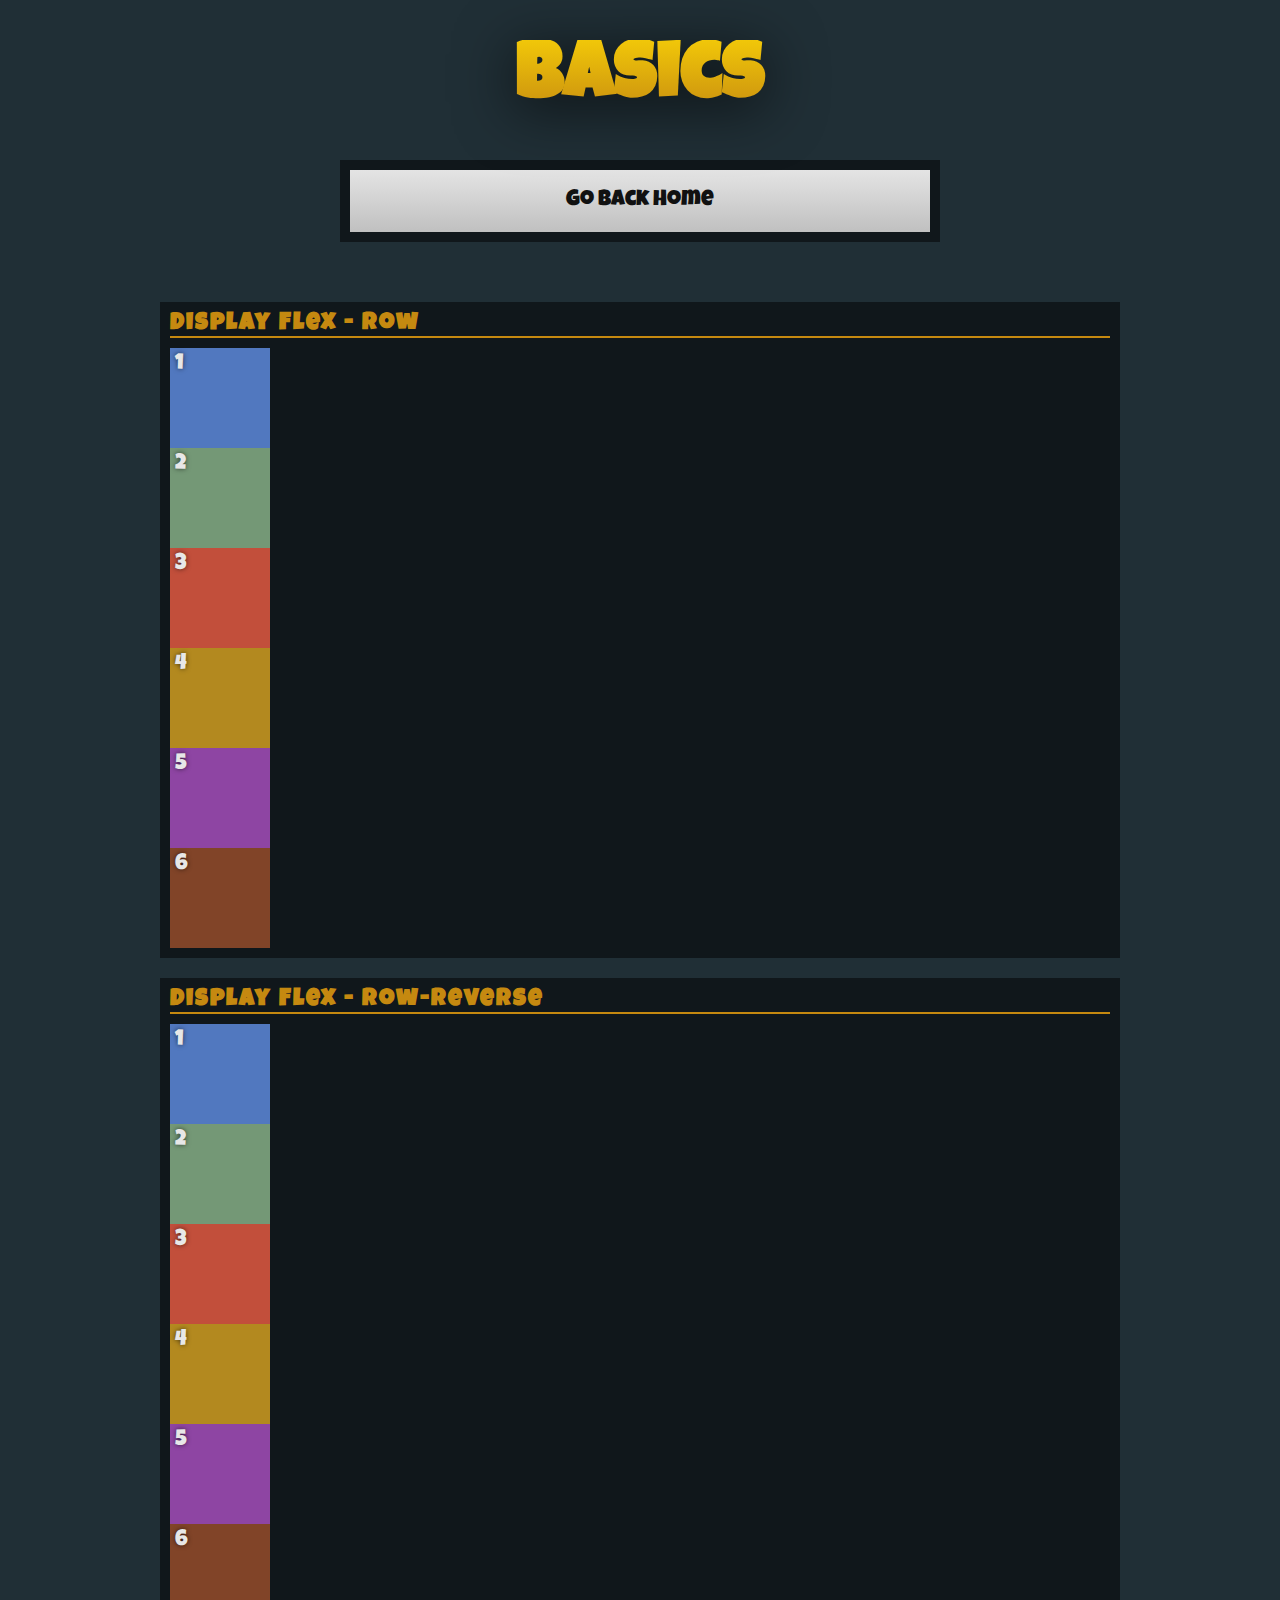
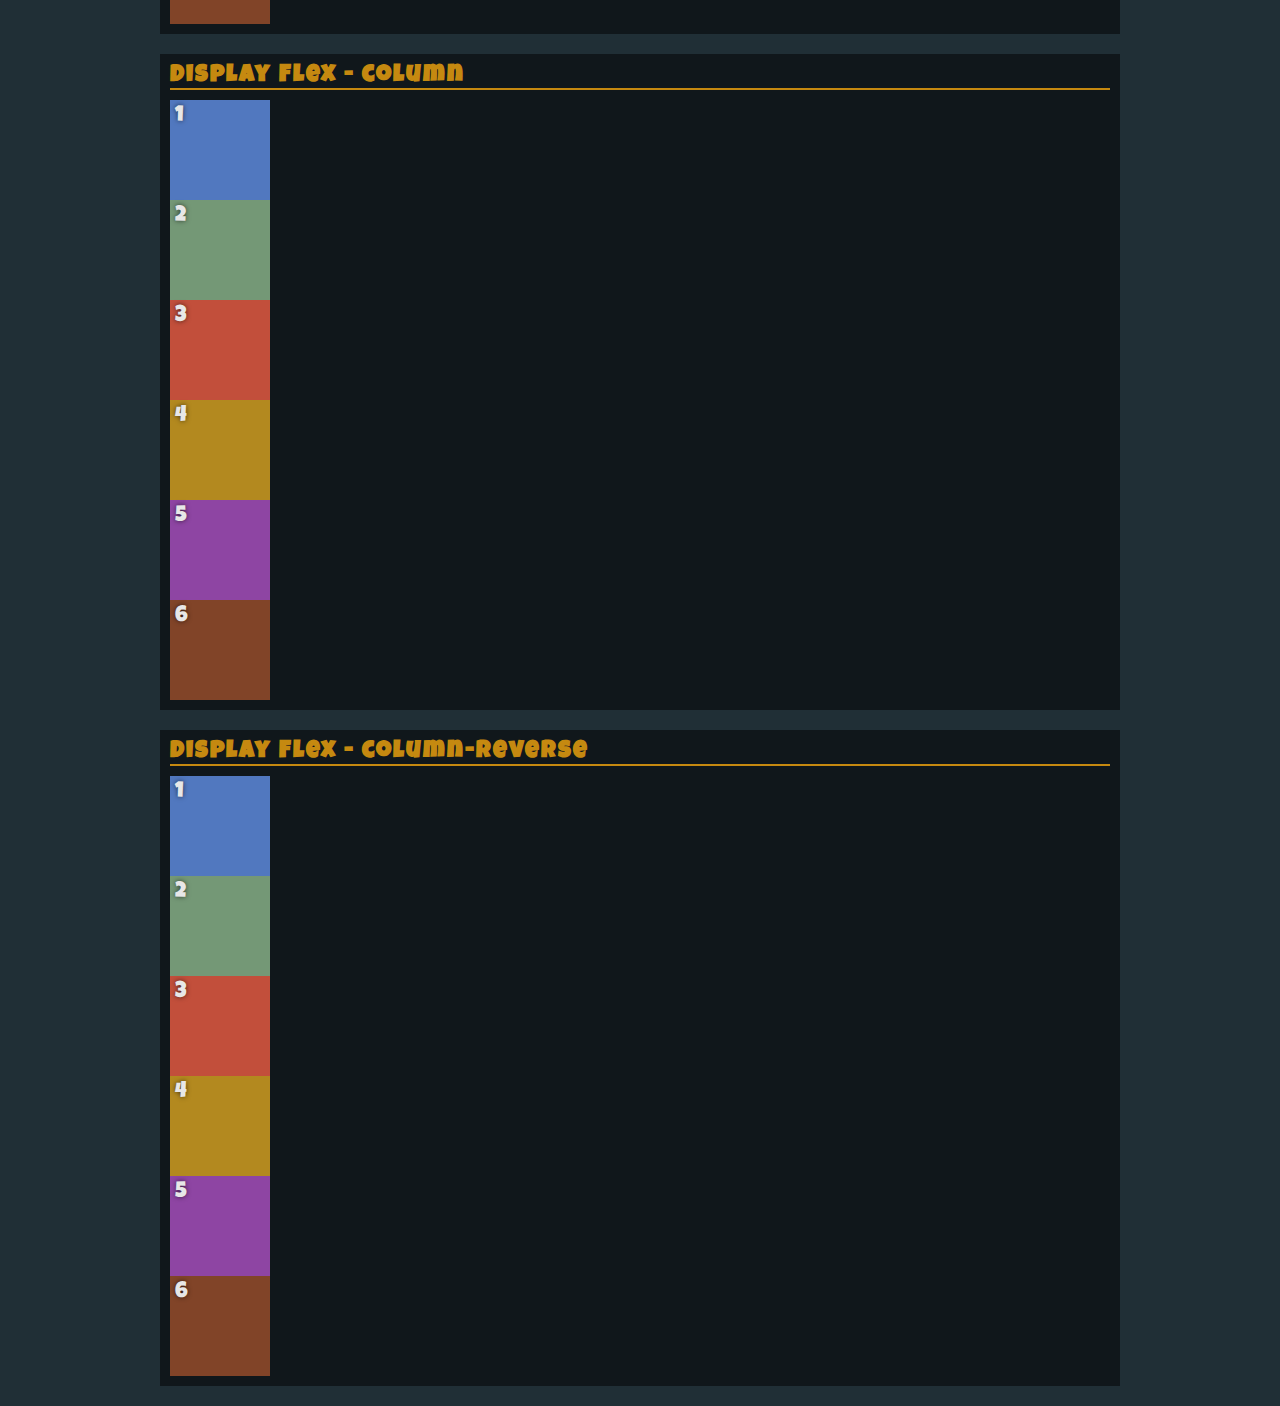
<file: basics/basics.html>
<!DOCTYPE html>
<html lang="en">
<head>
    <meta charset="UTF-8">
    <meta http-equiv="X-UA-Compatible" content="IE=edge">
    <meta name="viewport" content="width=device-width, initial-scale=1.0">
    <link rel="stylesheet" href="../general.css">
    <link rel="stylesheet" href="basics.css">
    <title>Flex - Basics</title>
</head>
<body>
    <h1>Basics</h1>
    <nav>
        <ul>
            <li><a href="../index.html">Go Back Home</a></li>
        </ul>
    </nav>

    <div class="container">
        <section id="row">
            <h2>Display Flex - row</h2>
            <div>
                <div class="box box-1">1</div>
                <div class="box box-2">2</div>
                <div class="box box-3">3</div>
                <div class="box box-4">4</div>
                <div class="box box-5">5</div>
                <div class="box box-6">6</div>
            </div>
        </section>
        <section id="row-reverse">
            <h2>Display Flex - row-reverse</h2>
            <div>
                <div class="box box-1">1</div>
                <div class="box box-2">2</div>
                <div class="box box-3">3</div>
                <div class="box box-4">4</div>
                <div class="box box-5">5</div>
                <div class="box box-6">6</div>
            </div>
        </section>
        <section id="column">
            <h2>Display Flex - column</h2>
            <div>
                <div class="box box-1">1</div>
                <div class="box box-2">2</div>
                <div class="box box-3">3</div>
                <div class="box box-4">4</div>
                <div class="box box-5">5</div>
                <div class="box box-6">6</div>
            </div>
        </section>
        <section id="column-reverse">
            <h2>Display Flex - column-reverse</h2>
            <div>
                <div class="box box-1">1</div>
                <div class="box box-2">2</div>
                <div class="box box-3">3</div>
                <div class="box box-4">4</div>
                <div class="box box-5">5</div>
                <div class="box box-6">6</div>
            </div>
        </section>
    </div>
</body>
</html>
</file>
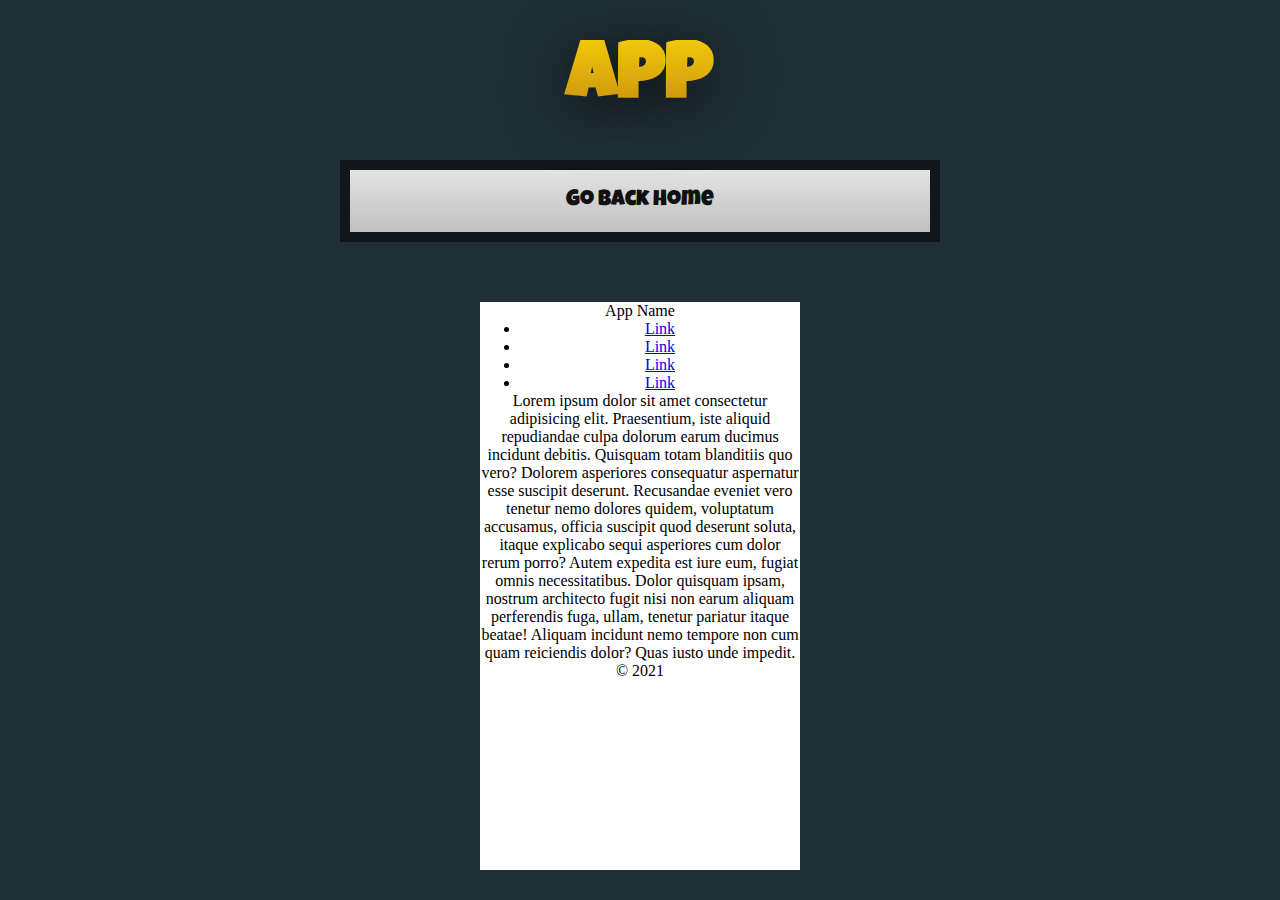
<file: pages/app/app.html>
<!DOCTYPE html>
<html lang="en">
<head>
    <meta charset="UTF-8">
    <meta http-equiv="X-UA-Compatible" content="IE=edge">
    <meta name="viewport" content="width=device-width, initial-scale=1.0">
    <link rel="stylesheet" href="../../css/general.css">
    <link rel="stylesheet" href="app.css">
    <title>Flex - App</title>
</head>
<body>
    <h1>App</h1>
    <nav id="page-nav">
        <ul>
            <li><a href="../../index.html">Go Back Home</a></li>
        </ul>
    </nav>

    <div id="app-wrap">
        <div id="App">
            <header id="app-header">App Name</header>
            <nav id="app-nav">
                <ul>
                    <li><a href="#">Link</a></li>
                    <li><a href="#">Link</a></li>
                    <li><a href="#">Link</a></li>
                    <li><a href="#">Link</a></li>
                </ul>
            </nav>
            <main id="app-content">
                <p>
                    Lorem ipsum dolor sit amet consectetur adipisicing elit. Praesentium, iste aliquid repudiandae culpa dolorum earum ducimus incidunt debitis. Quisquam totam blanditiis quo vero? Dolorem asperiores consequatur aspernatur esse suscipit deserunt.
                    Recusandae eveniet vero tenetur nemo dolores quidem, voluptatum accusamus, officia suscipit quod deserunt soluta, itaque explicabo sequi asperiores cum dolor rerum porro? Autem expedita est iure eum, fugiat omnis necessitatibus.
                    Dolor quisquam ipsam, nostrum architecto fugit nisi non earum aliquam perferendis fuga, ullam, tenetur pariatur itaque beatae! Aliquam incidunt nemo tempore non cum quam reiciendis dolor? Quas iusto unde impedit.
                </p>
            </main>
            <footer id="app-footer">&copy 2021</footer>
        </div>
    </div>
</body>
</html>
</file>
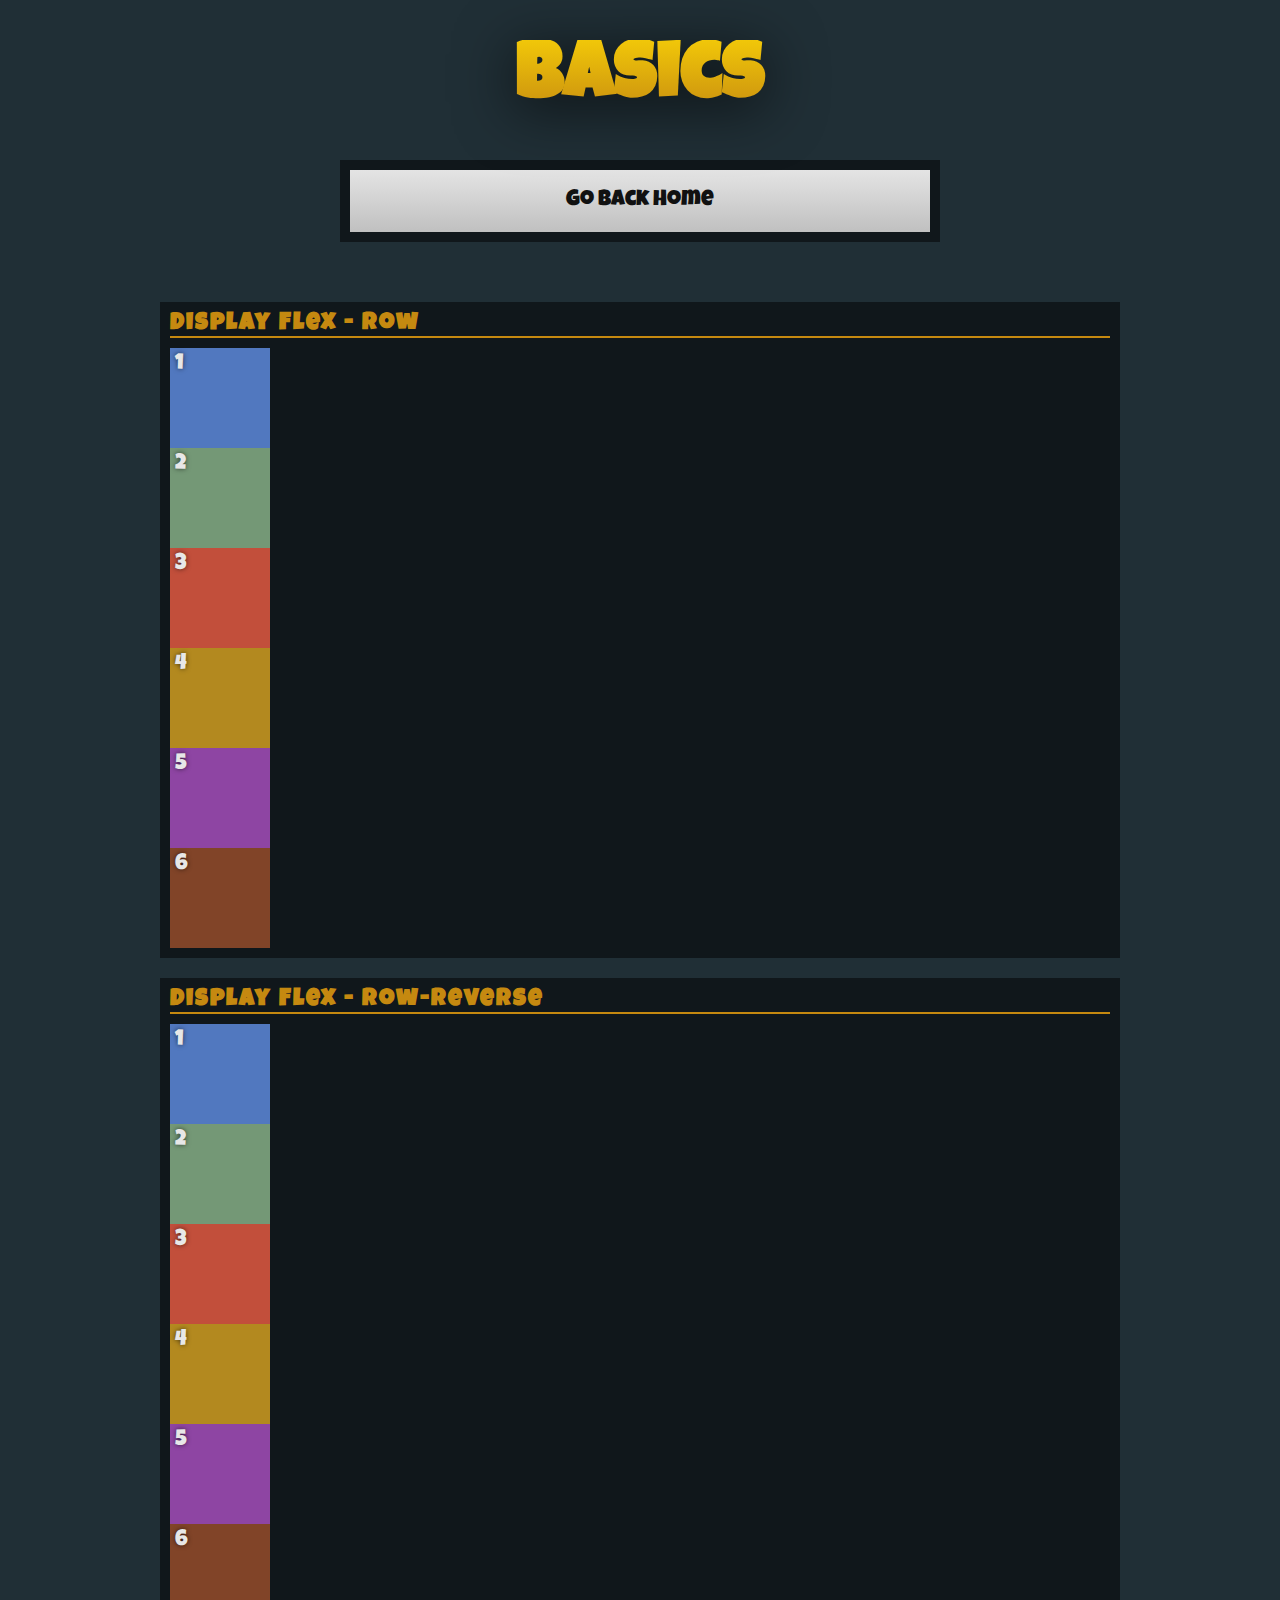
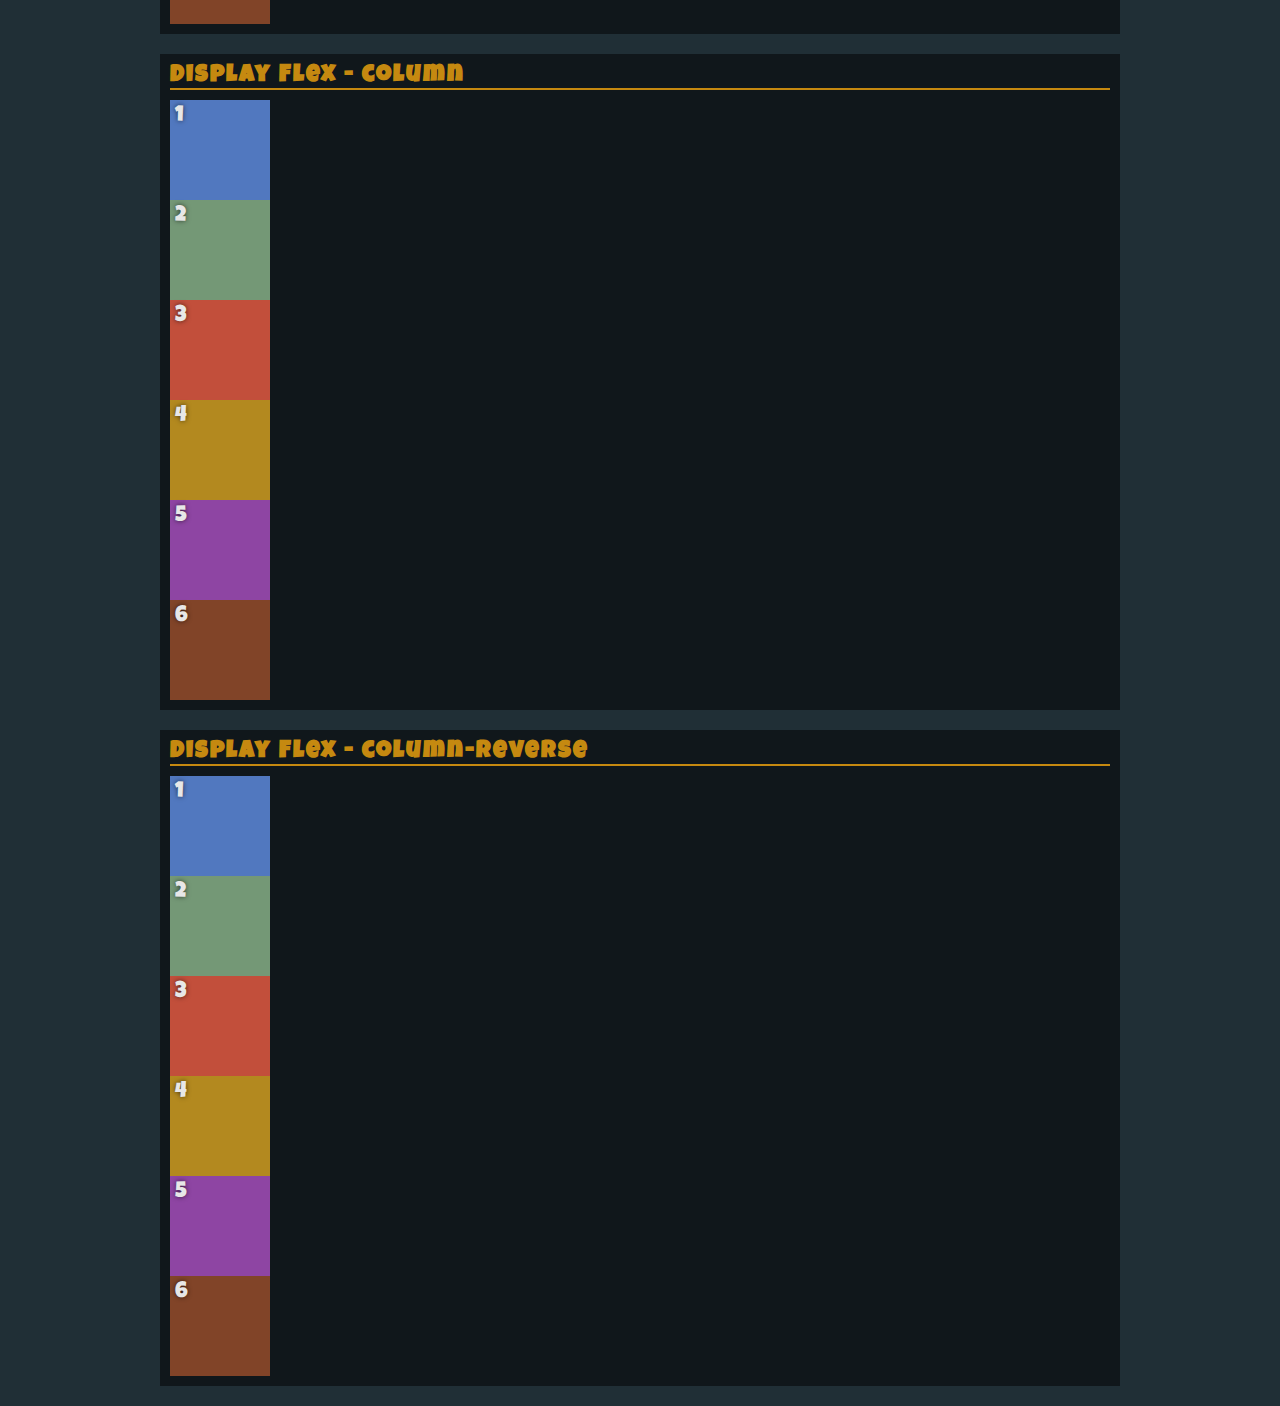
<file: pages/basics/basics.html>
<!DOCTYPE html>
<html lang="en">
<head>
    <meta charset="UTF-8">
    <meta http-equiv="X-UA-Compatible" content="IE=edge">
    <meta name="viewport" content="width=device-width, initial-scale=1.0">
    <link rel="stylesheet" href="../../css/general.css">
    <link rel="stylesheet" href="basics.css">
    <title>Flex - Basics</title>
</head>
<body>
    <h1>Basics</h1>
    <nav id="page-nav">
        <ul>
            <li><a href="../../index.html">Go Back Home</a></li>
        </ul>
    </nav>

    <div class="container">
        <section id="row">
            <h2>Display Flex - row</h2>
            <div>
                <div class="box box-1">1</div>
                <div class="box box-2">2</div>
                <div class="box box-3">3</div>
                <div class="box box-4">4</div>
                <div class="box box-5">5</div>
                <div class="box box-6">6</div>
            </div>
        </section>
        <section id="row-reverse">
            <h2>Display Flex - row-reverse</h2>
            <div>
                <div class="box box-1">1</div>
                <div class="box box-2">2</div>
                <div class="box box-3">3</div>
                <div class="box box-4">4</div>
                <div class="box box-5">5</div>
                <div class="box box-6">6</div>
            </div>
        </section>
        <section id="column">
            <h2>Display Flex - column</h2>
            <div>
                <div class="box box-1">1</div>
                <div class="box box-2">2</div>
                <div class="box box-3">3</div>
                <div class="box box-4">4</div>
                <div class="box box-5">5</div>
                <div class="box box-6">6</div>
            </div>
        </section>
        <section id="column-reverse">
            <h2>Display Flex - column-reverse</h2>
            <div>
                <div class="box box-1">1</div>
                <div class="box box-2">2</div>
                <div class="box box-3">3</div>
                <div class="box box-4">4</div>
                <div class="box box-5">5</div>
                <div class="box box-6">6</div>
            </div>
        </section>
    </div>
</body>
</html>
</file>
<file: general.css>
@import url('https://fonts.googleapis.com/css2?family=Luckiest+Guy&display=swap');

* {
    box-sizing: border-box;
    padding: 0;
    margin: 0;
}

body {
    background-color: rgb(32, 47, 54);
    text-align: center;
}

h1 {
    background: linear-gradient(0deg, rgb(197, 137, 16) 0%, rgb(241, 199, 9) 100%);
    background-clip: text;
    color: transparent;
    -webkit-text-fill-color: transparent;
    -webkit-background-clip: text;
    font-family: 'Luckiest Guy';
    font-size: 5rem;
    margin: 40px;
    filter: drop-shadow(0px 10px 30px rgba(0,0,0,0.7));
}

nav {
    background-color: rgba(0,0,0,0.5);
    margin: 0 auto 60px;
    padding: 10px;
    width: 600px;
}

ul {
    display: flex;
    justify-content: space-evenly;
    list-style-type: none;
    width: 100%;
}

ul li {
    background-color: #cdcdcd;
    flex: 1;
    text-align: center;
    background: linear-gradient(180deg, rgb(228, 228, 228) 0%, #c0c0c0 100%);
}

ul a {
    display: block;
    width: 100%;
    padding: 20px;
    text-decoration: none;
    color: #111;
    font-family: 'Luckiest Guy';
    font-size: 1.4rem;
    line-height: 1;
}

ul a:hover {
    background-color: #c0c0c0;
}

.box {
    color: #e7e7e7;
    font-family: 'Luckiest Guy';
    font-size: 1.4rem;
    text-shadow: 0px 0px 5px rgba(0,0,0,0.6);
    padding: 5px;
    width: 100px;
    height: 100px;
}

.box-1{
    background-color:rgba(100, 148, 237, 0.781);
}
.box-2{
    background-color:rgba(143, 188, 143, 0.788);
}
.box-3{
    background-color:rgba(255, 99, 71, 0.747);
}
.box-4{
    background-color:rgba(218, 165, 32, 0.808);
}
.box-5{
    background-color:rgba(186, 85, 211, 0.74);
}
.box-6{
    background-color:rgba(160, 81, 45, 0.788);
}
</file>
<file: basics/basics.css>
section {
    background-color: rgba(0,0,0,0.5);
    padding: 10px;
    margin: 20px auto;
    width: 960px;
    text-align: left;
}

section h2 {
    font-family: 'Luckiest Guy';
    color: rgb(197, 137, 16);
    letter-spacing: 2px;
    border-bottom: 2px solid rgb(197, 137, 16);
    margin-bottom: 10px;
    /* font-size: 1.3rem; */
}
</file>
<file: css/general.css>
@import url('https://fonts.googleapis.com/css2?family=Luckiest+Guy&display=swap');

* {
    box-sizing: border-box;
    margin: 0;
}

body {
    background-color: rgb(32, 47, 54);
    text-align: center;
    font-size: 16px;
}

h1 {
    background: linear-gradient(0deg, rgb(197, 137, 16) 0%, rgb(241, 199, 9) 100%);
    background-clip: text;
    color: transparent;
    -webkit-text-fill-color: transparent;
    -webkit-background-clip: text;
    font-family: 'Luckiest Guy';
    font-size: 5rem;
    margin: 40px;
    filter: drop-shadow(0px 10px 30px rgba(0,0,0,0.7));
}

#page-nav {
    background-color: rgba(0,0,0,0.5);
    margin: 0 auto 60px;
    padding: 10px;
    width: 600px;
}

#page-nav > ul {
    display: flex;
    justify-content: space-evenly;
    list-style-type: none;
    width: 100%;
    padding: 0;
}

#page-nav > ul li {
    background-color: #cdcdcd;
    flex: 1;
    text-align: center;
    background: linear-gradient(180deg, rgb(228, 228, 228) 0%, #c0c0c0 100%);
}

#page-nav > ul a {
    display: block;
    width: 100%;
    padding: 20px;
    text-decoration: none;
    color: #111;
    font-family: 'Luckiest Guy';
    font-size: 1.4rem;
    line-height: 1;
}

#page-nav > ul a:hover {
    background-color: #c0c0c0;
}

.box {
    color: #e7e7e7;
    font-family: 'Luckiest Guy';
    font-size: 1.4rem;
    text-shadow: 0px 0px 5px rgba(0,0,0,0.6);
    padding: 5px;
    width: 100px;
    height: 100px;
}

.box-1{
    background-color:rgba(100, 148, 237, 0.781);
}
.box-2{
    background-color:rgba(143, 188, 143, 0.788);
}
.box-3{
    background-color:rgba(255, 99, 71, 0.747);
}
.box-4{
    background-color:rgba(218, 165, 32, 0.808);
}
.box-5{
    background-color:rgba(186, 85, 211, 0.74);
}
.box-6{
    background-color:rgba(160, 81, 45, 0.788);
}
</file>
<file: pages/app/app.css>
#app-wrap {
    width: 320px;
    height: 568px;
    background-color: #fff;
    margin: auto;
}
</file>
<file: pages/basics/basics.css>
section {
    background-color: rgba(0,0,0,0.5);
    padding: 10px;
    margin: 20px auto;
    width: 960px;
    text-align: left;
}

section h2 {
    font-family: 'Luckiest Guy';
    color: rgb(197, 137, 16);
    letter-spacing: 2px;
    border-bottom: 2px solid rgb(197, 137, 16);
    margin-bottom: 10px;
    /* font-size: 1.3rem; */
}

#row {

}

#row-reverse {

}

#column {

}

#column-reverse {
    
}
</file>
